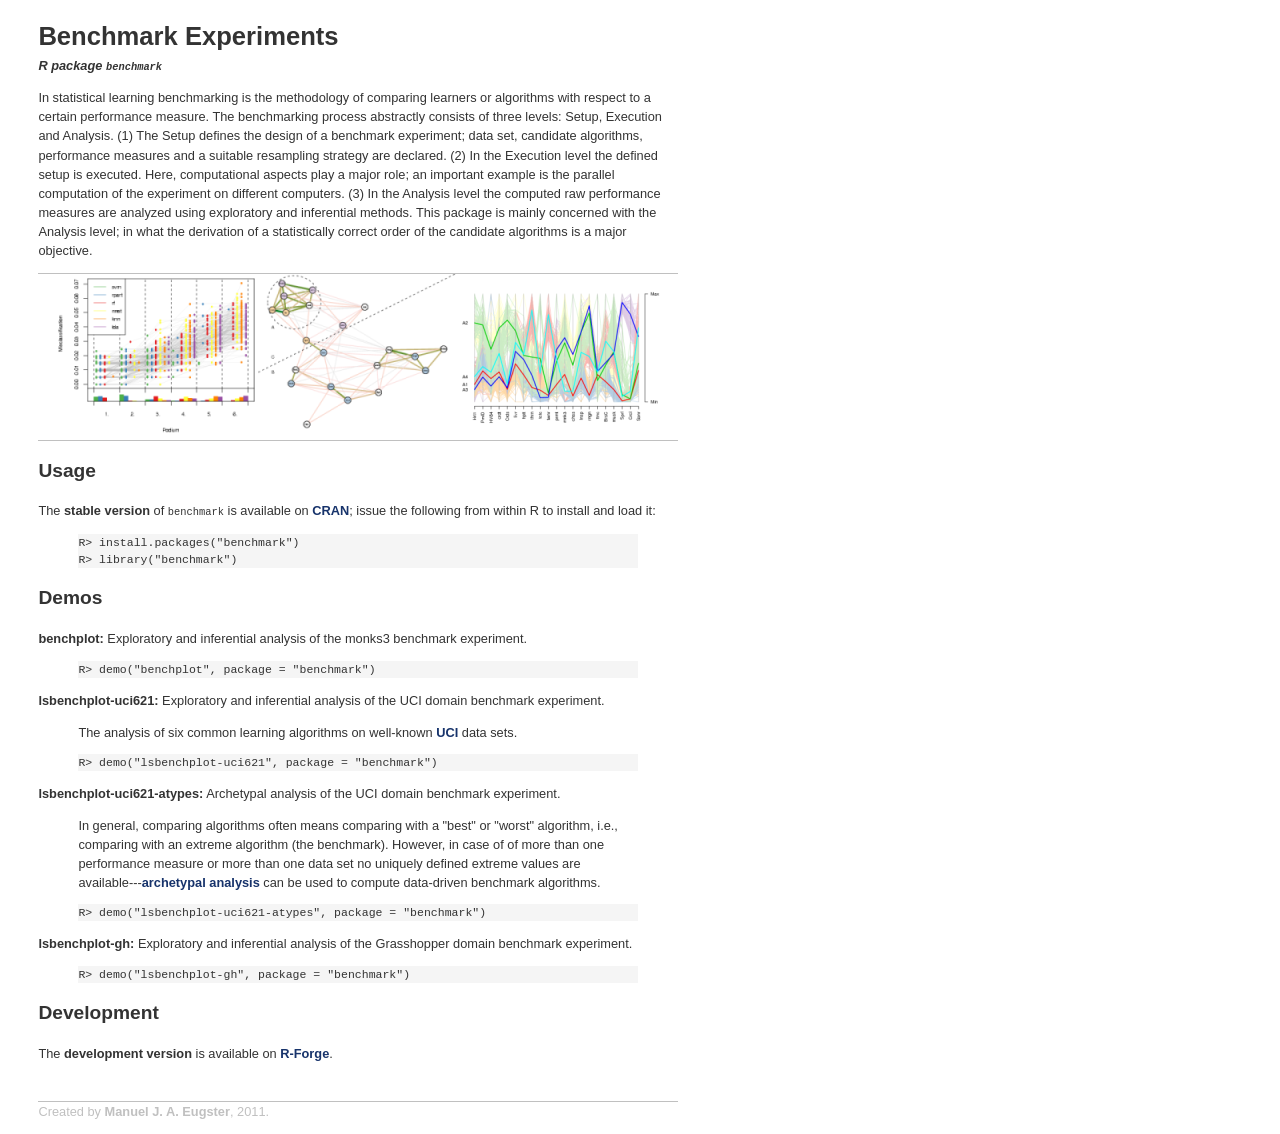
<file: www/index.html>
<!DOCTYPE html
	PUBLIC "-//W3C//DTD XHTML 1.0 Transitional//EN"
	"http://www.w3.org/TR/xhtml1/DTD/xhtml1-transitional.dtd">
<html xmlns="http://www.w3.org/1999/xhtml" xml:lang="en" lang="en   ">

  <head>
  	<meta http-equiv="Content-Type" content="text/html; charset=UTF-8" />
	<title>Benchmark Experiments</title>
	<link rel="stylesheet" type="text/css" href="mjaepkg.css" />
  </head>

<body>
  <h1>Benchmark Experiments</h1>
  <div id="h1sub">R package <tt>benchmark</tt></div>

  <p>
    In statistical learning benchmarking is the methodology of
    comparing learners or algorithms with respect to a certain
    performance measure. The benchmarking process abstractly consists
    of three levels: Setup, Execution and Analysis. (1) The Setup
    defines the design of a benchmark experiment; data set, candidate
    algorithms, performance measures and a suitable resampling
    strategy are declared. (2) In the Execution level the defined
    setup is executed. Here, computational aspects play a major role;
    an important example is the parallel computation of the experiment
    on different computers. (3) In the Analysis level the computed raw
    performance measures are analyzed using exploratory and
    inferential methods. This package is mainly concerned with the
    Analysis level; in what the derivation of a statistically correct
    order of the candidate algorithms is a major objective.
  </p>

  <p class="header">
    <a href="http://www.statistik.lmu.de/~eugster/publications/thesis-2011-phd.pdf#page=41"><img src="beplot.png" /></a>
    <a href="http://www.statistik.lmu.de/~eugster/publications/thesis-2011-phd.pdf#page=82"><img src="bsgraph.png" /></a>
    <a href="http://www.statistik.lmu.de/~eugster/publications/thesis-2011-phd.pdf#page=89"><img src="atypes.png" /></a>
  </p>


  <h2>Usage</h2>

  <p>
    The <b>stable version</b> of <tt>benchmark</tt> is available
    on <a href="http://cran.r-project.org/package=benchmark">CRAN</a>;
    issue the following from within R to install and load it:
    <blockquote>
      <pre class="code">
R> install.packages("benchmark")
R> library("benchmark")</pre>
    </blockquote>
  </p>


  <h2>Demos</h2>

  <p>
    <b>benchplot:</b> Exploratory and inferential analysis of the
    monks3 benchmark experiment.
    <blockquote class="code"><pre>
R> demo("benchplot", package = "benchmark")</pre></blockquote>
  </p>
  <p>
    <b>lsbenchplot-uci621:</b> Exploratory and inferential analysis of
    the UCI domain benchmark experiment.
    <blockquote>
    The analysis of six common learning algorithms on
    well-known <a href="http://archive.ics.uci.edu/ml/">UCI</a> data
    sets.

    <pre class="code">
R> demo("lsbenchplot-uci621", package = "benchmark")</pre></blockquote>
  </p>
  <p>
    <b>lsbenchplot-uci621-atypes:</b> Archetypal analysis of the UCI
    domain benchmark experiment.
     <blockquote>
     In general, comparing algorithms often means comparing with a
     "best" or "worst" algorithm, i.e., comparing with an extreme
     algorithm (the benchmark). However, in case of of more than one
     performance measure or more than one data set no uniquely defined
     extreme values are
     available---<a href="http://archetypes.r-forge.r-project.org/">archetypal
     analysis</a> can be used to compute data-driven benchmark algorithms.

     <pre class="code">
R> demo("lsbenchplot-uci621-atypes", package = "benchmark")</pre>
     </blockquote>
  </p>
  <p>
    <b>lsbenchplot-gh:</b> Exploratory and inferential analysis of the
    Grasshopper domain benchmark experiment.
    <blockquote>
     <pre class="code">
R> demo("lsbenchplot-gh", package = "benchmark")</pre>
     </blockquote>
  </p>


  <h2>Development</h2>

  <p>
    The <b>development version</b> is available on
    <a href="https://r-forge.r-project.org/projects/benchmark/">R-Forge</a>.
  </p>

  <p class="footer">
    Created by <a href="http://www.statistik.lmu.de/~eugster"
    style="color: #C0C0C0">Manuel J. A. Eugster</a>, 2011.
  </p>

</body>
</html>
</file>
<file: www/mjaepkg.css>
body {
    width: 50em;
    color: #333333;
    font-family: Helvetica Neue, Arial, Helvetica, sans-serif;
    font-size: 80%;
    line-height: 1.5;
    margin-left: 3em;
}

.footer {
    border-top: 1px solid #C0C0C0;
    margin-top: 3em;
    color: #C0C0C0;
}

.header {
    border-top: 1px solid #C0C0C0;
    border-bottom: 1px solid #C0C0C0;
    color: #C0C0C0;
    text-align: center;
}

.code {
    background-color: WhiteSmoke;
    font-size: 90%;
}

.menu {
    border-top: 1px solid #C0C0C0;
    border-bottom: 1px solid #C0C0C0;
}

table {
    font-size: 100%;
}

th {
    text-align: left;
}

pre {
    font-family: 'andale mono', 'lucida console', monospace;
    font-size: 100%;
}

blockquote code {
    font-family: 'andale mono', 'lucida console', monospace;
    font-size: 100%;
}

a:link, a:visited, a:focus, a:hover, a:active {
    font-weight: bold;
    text-decoration: none;
    color: #17336B;
}

#about {
    float: right;
}

h1 {
    margin-bottom: 0px;
}

h3 {
    margin-top: 2em;
}

#h1sub {
    font-weight: bold;
    font-style: italic;
}

a img {
    border: 0px;
}
</file>
